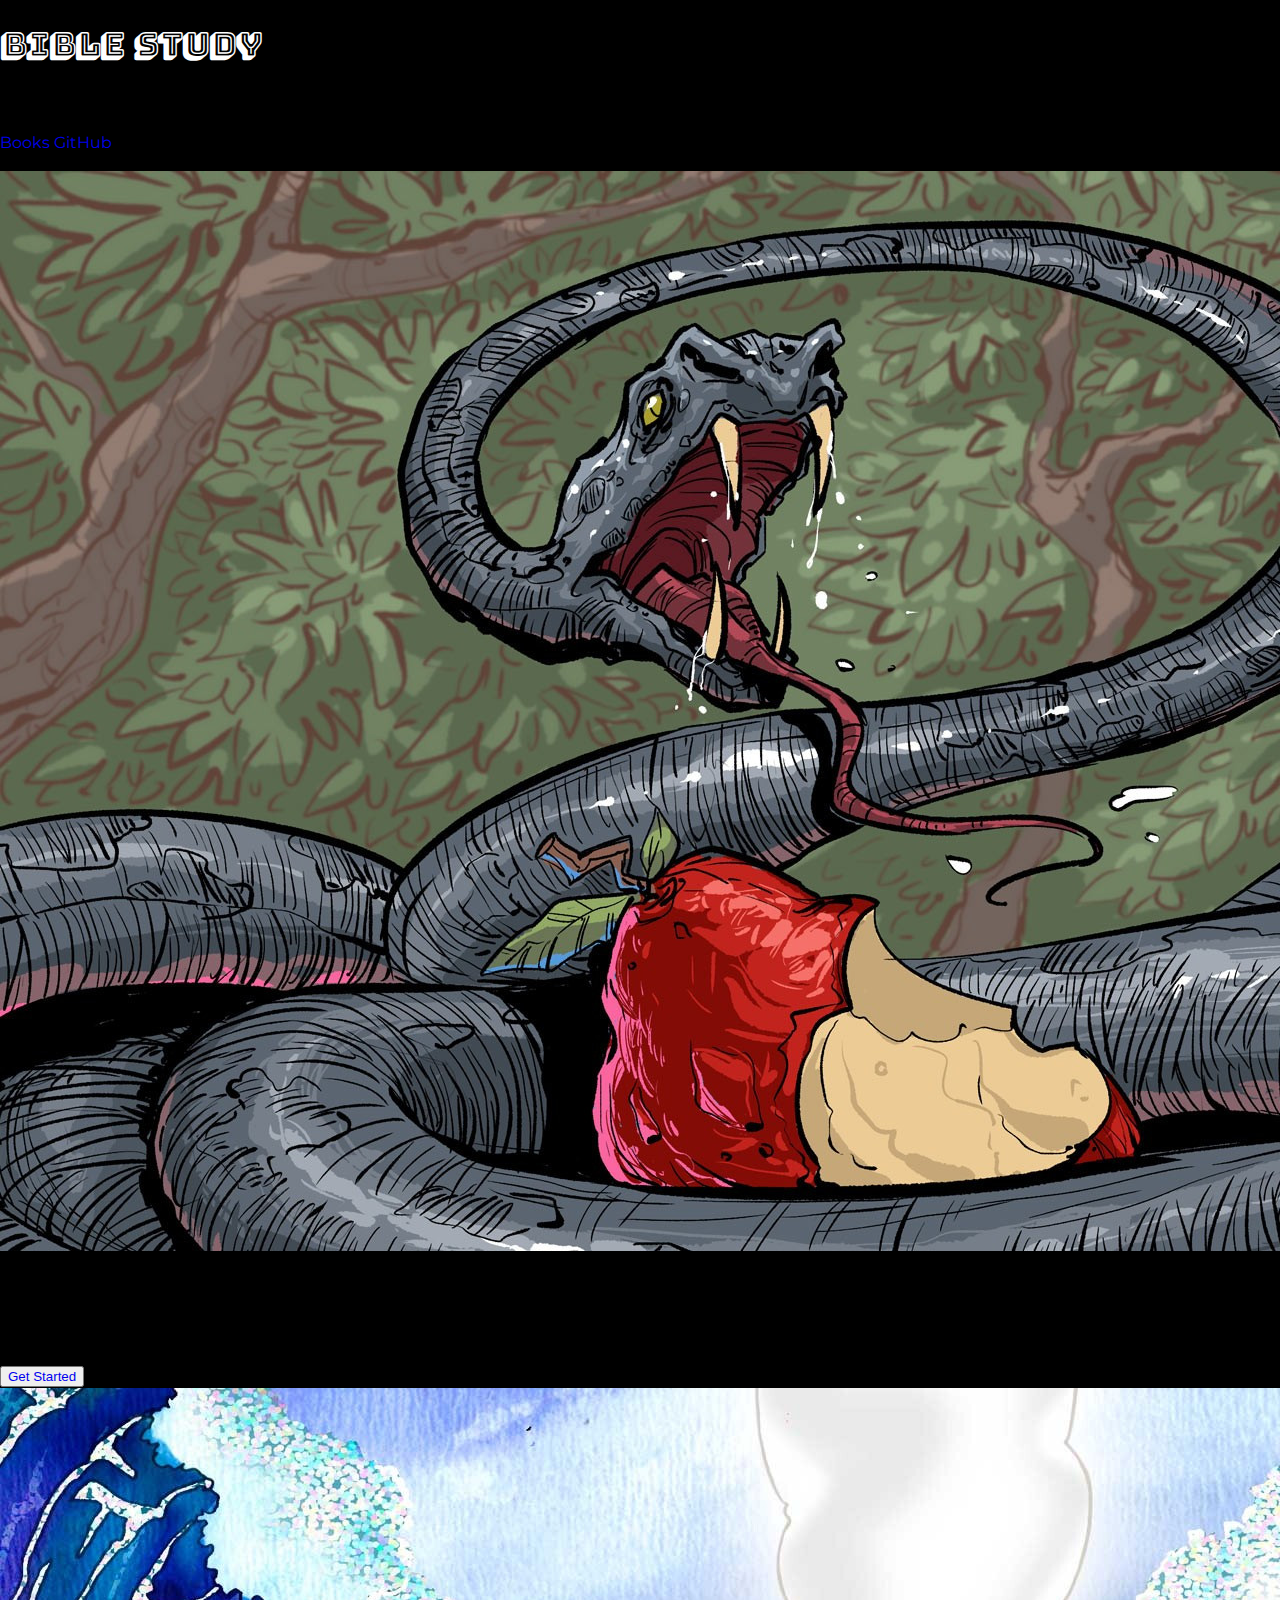
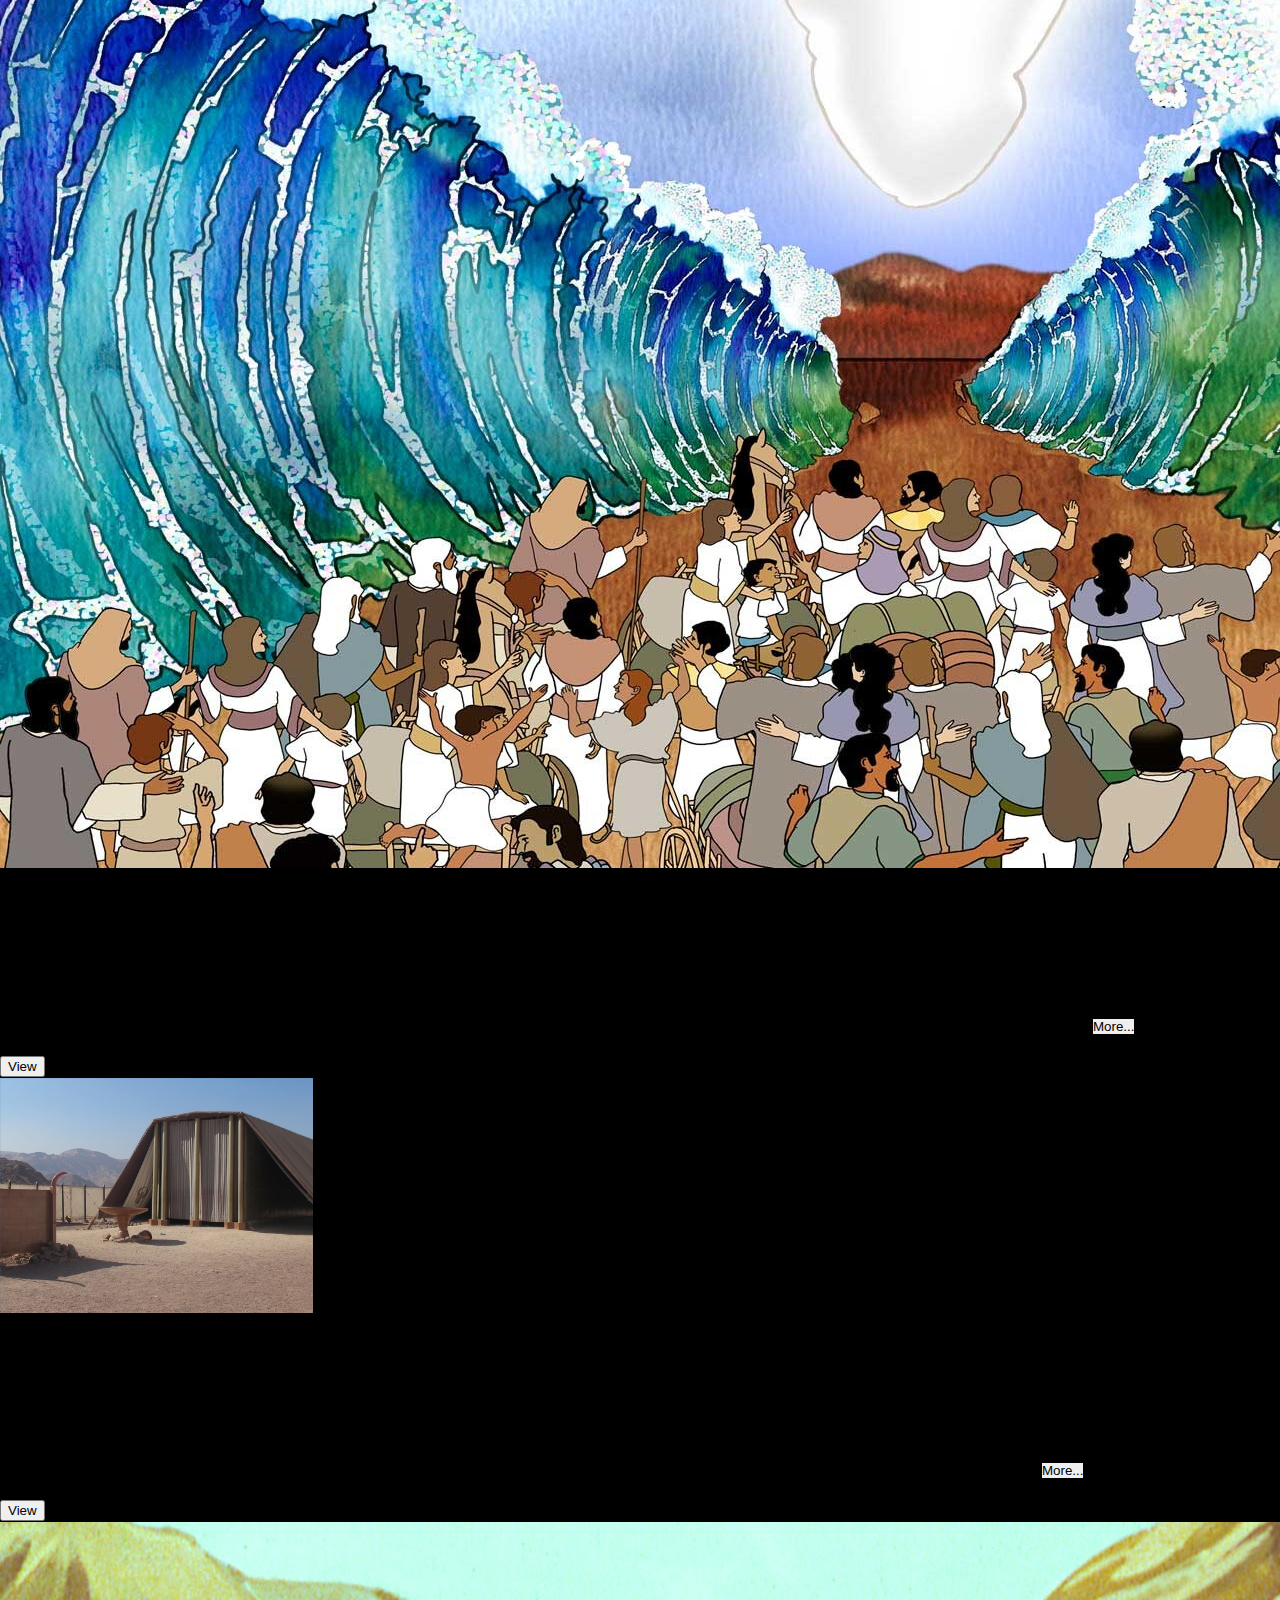
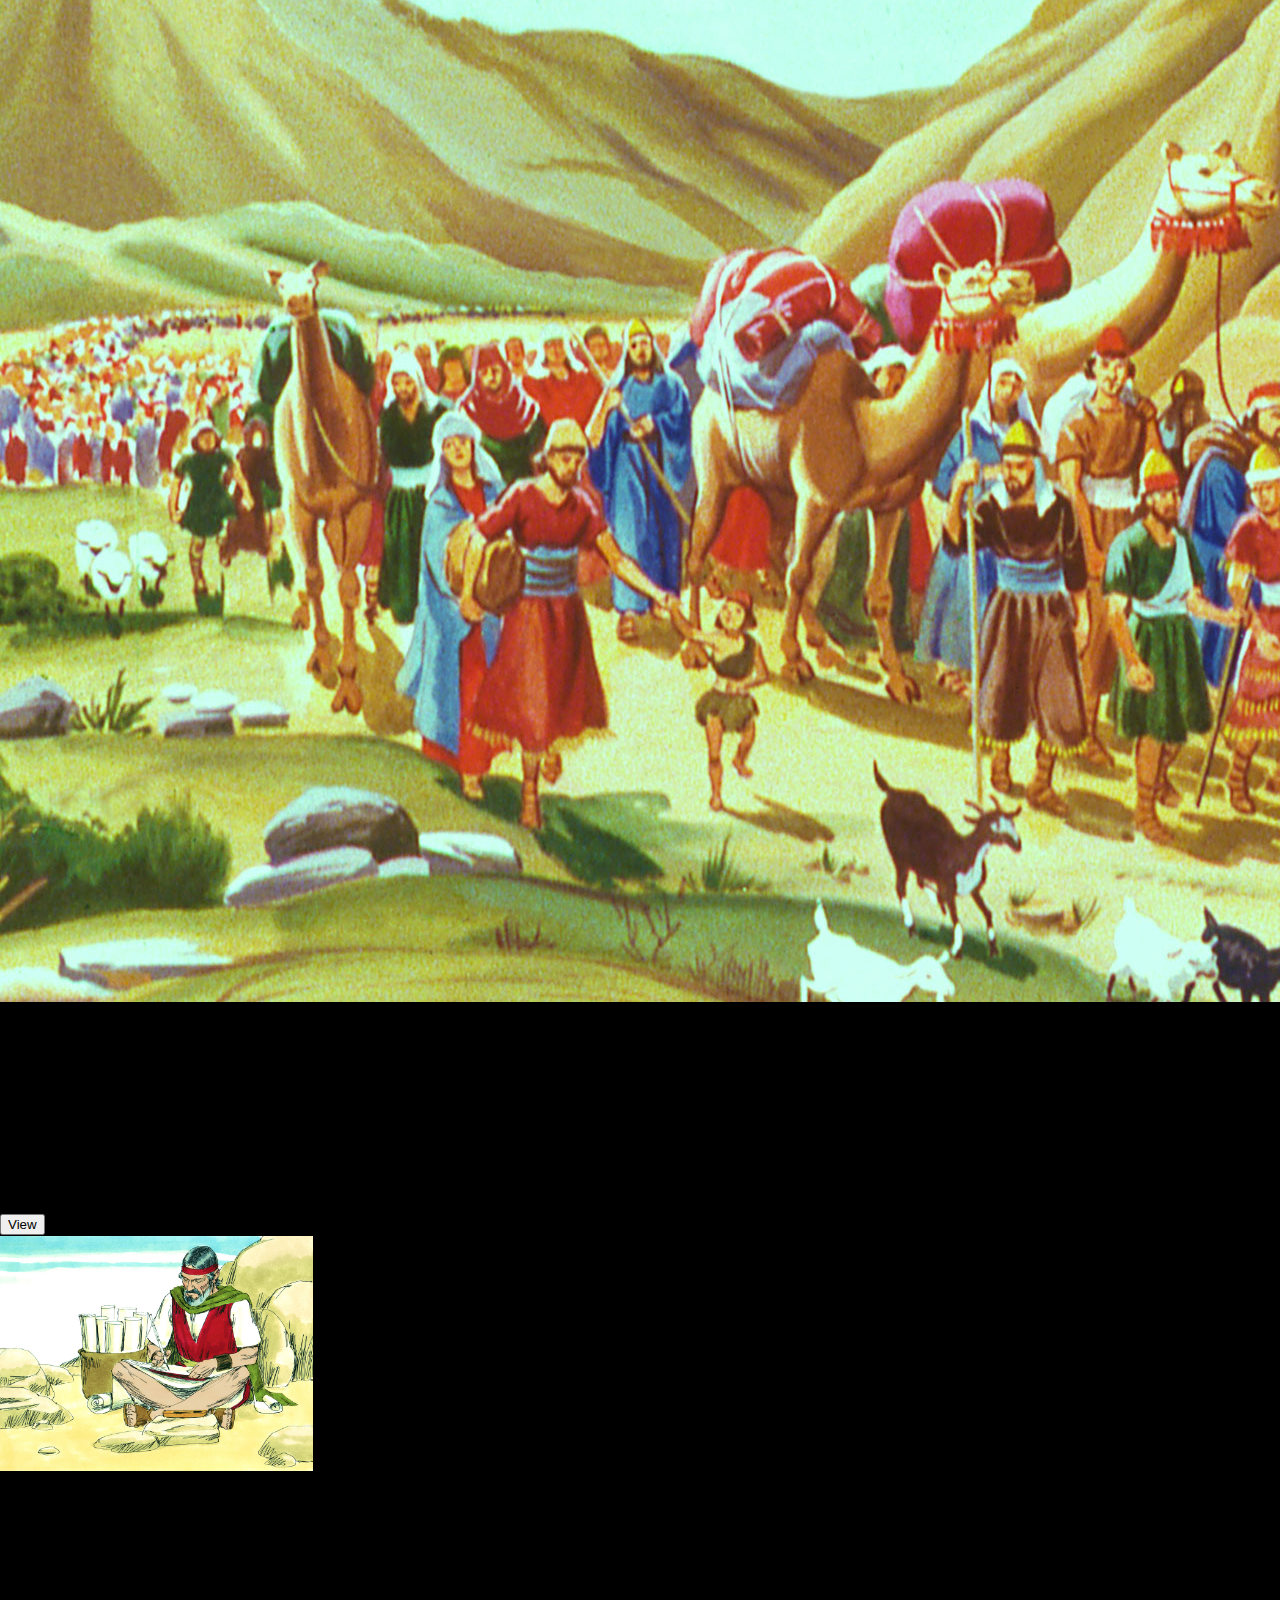
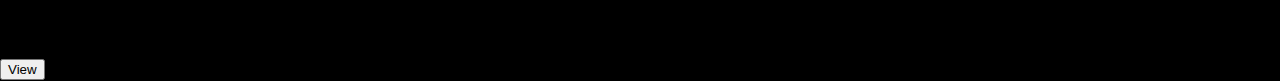
<file: index.html>
<!DOCTYPE html>
<html lang="en">

<head>
    <meta charset="UTF-8">
    <meta name="viewport" content="width=device-width, initial-scale=1.0">
    <!-- CSS only -->
    <link href="https://cdn.jsdelivr.net/npm/bootstrap@5.0.0-beta1/dist/css/bootstrap.min.css" rel="stylesheet"
        integrity="sha384-giJF6kkoqNQ00vy+HMDP7azOuL0xtbfIcaT9wjKHr8RbDVddVHyTfAAsrekwKmP1" crossorigin="anonymous">
    <link rel="stylesheet" href="./css/style.css">
    <title>BIBLE STUDY</title>
</head>

<body>
    <!-- Navigation -->
    <header>
        <nav>
            
        </nav>
    </header>

    <!-- Showcase Title -->
    <section class="py-5 text-center container">
        <div class="row py-lg-5">
            <div class="col-lg-6 col-md-8 mx-auto">
                <h1 id="title" class="fw-light ">BIBLE STUDY</h1>
                <p class="small text-muted">Is An Open Source Tool To Help Believers Study The Word Of God. We Have
                    Collected Information All On One Site To Help You Learn More Without All The Adds</p>
                <p>
                    <a href="about.html" class="btn btn-primary my-2">Books</a>
                    <a href="https://github.com/AlfaroDeveloper/Bible-Study" target="_blank" class="btn btn-secondary my-2">GitHub</a>
                </p>
            </div>
        </div>
    </section>

    <!-- Cards -->
    <div class="album py-5 bg-light">
        <div class="container">
            <div class="row row-cols-1 row-cols-sm-1 row-cols-md-1 row-cols-xl-3 g-3">
                <!-- Genesis -->
                <div class="col">
                    <div class="card shadow-sm">
                        <img src="./images/genesis.jpg" class="bd-placeholder-img card-img-top" alt="image">
                        <div class="card-body">
                            <h4>Bible Survey</h4>
                            <p class="card-text">
                               In This Study We Will Go Over The Entire Bible and Get A Big Screen Perspective. And List Key Themes, Culture and Characters. 
                            </p>
                            <div class="d-flex justify-content-between align-item-center">
                                <div class="btn-group">
                                    <button class="btn btn-sm btn-outline-secondary" type="button">
                                        <a href="./pentateuch.html">Get Started</a>
                                    </button>
                                </div>
                            </div>
                        </div>
                    </div>
                </div>

                <!-- Exodus -->
                <div class="col">
                    <div class="card shadow-sm">
                        <img src="./images/exodus.jpg" class="bd-placeholder-img card-img-top" alt="image">
                        <div class="card-body">
                            <h4>Exodus</h4>
                            <p class="card-text">
                                "Exodus" is a Latin word derived from Greek Exodos, the name given to the book by those
                                who translated it into Greek. The word means "exit," "departure" (see Lk 9:31; Heb
                                11:22). The name was retained by the Latin Vulgate, by the Jewish author Philo (a
                                contemporary of Christ) and by the Syriac version. In Hebrew the book is named after its
                                first two words, we'elleh shemoth ("These are the names of"). The same phrase occurs in
                                Ge 46:8, where it likewise introduces a list of the names of those Israelites "who went
                                to Egypt with Jacob" (1:1). Thus Exodus was not intended to exist separately, but was
                                thought of as a <span id="dots"></span><span id="more" class="moretext">continuation of
                                    a narrative that began in Genesis and was completed in
                                    Leviticus, Numbers and Deuteronomy. The first five books of the Bible are together
                                    known
                                    as the Pentateuch (see Introduction to Genesis: Author and Date of Writing).
                                </span>
                                <button onclick="Exodus()" id="myBtn">More...</button>
                            </p>

                            <div class="d-flex justify-content-between align-item-center">
                                <div class="btn-group">
                                    <button class="btn btn-sm btn-outline-secondary" type="button">View</button>
                                </div>
                            </div>
                        </div>
                    </div>
                </div>

                <!-- Leviticus -->
                <div class="col">
                    <div class="card shadow-sm">
                        <img src="./images/temple.jpg" class="bd-placeholder-img card-img-top" height="235" alt="image">
                        <div class="card-body">
                            <h4>Leviticus</h4>
                            <p class="card-text">
                                Leviticus receives its name from the Septuagint (the pre-Christian Greek translation of
                                the OT) and means "relating to the Levites." Its Hebrew title, wayyiqra', is the first
                                word in the Hebrew text of the book and means "And he [i.e., the Lord] called." Although
                                Leviticus does not deal only with the special duties of the Levites, it is so named
                                because it concerns mainly the service of worship at the tabernacle, which was conducted
                                by the priests who were the sons of Aaron, assisted by many from the rest of the tribe
                                of Levi. Exodus gave the directions for building the tabernacle, and now Leviticus
                                gives<span id="dots"></span><span id="lev" class="moretext">
                                    the laws and regulations for worship there, including instructions on ceremonial
                                    cleanness, moral laws, holy days, the sabbath year and the Year of Jubilee. These
                                    laws
                                    were given, at least for the most part, during the year that Israel camped at Mount
                                    Sinai, when God directed Moses in organizing Israel's worship, government and
                                    military
                                    forces. The book of Numbers continues the history with preparations for moving on
                                    from
                                    Sinai to Canaan.
                                </span>
                                <button onclick="Leviticus()" id="levMyBtn">More...</button>
                            </p>
                            <div class="d-flex justify-content-between align-item-center">
                                <div class="btn-group">
                                    <button class="btn btn-sm btn-outline-secondary" type="button">View</button>
                                </div>
                            </div>
                        </div>
                    </div>
                </div>

                <!-- Numbers -->
                <div class="col">
                    <div class="card shadow-sm">
                        <img src="./images/numbers.jpg" class="bd-placeholder-img card-img-top" alt="image">
                        <div class="card-body">
                            <h4>Numbers</h4>
                            <p class="card-text">
                                The English name of the book comes from the Septuagint (the pre-Christian Greek
                                translation of the OT) and is based on the census lists found in chs. 1; 26. The Hebrew
                                title of the book (bemidbar, "in the desert") is more descriptive of its contents.
                                Numbers presents an account of the 38-year period of Israel's wandering in the desert
                                following the establishment of the covenant of Sinai (compare 1:1 with Dt 1:1).
                            </p>
                            <br> <br>
                            <div class="d-flex justify-content-between align-item-center">
                                <div class="btn-group">
                                    <button class="btn btn-sm btn-outline-secondary" type="button">View</button>
                                </div>
                            </div>
                        </div>
                    </div>
                </div>

                <!-- Deuteronomy -->
                <div class="col">
                    <div class="card shadow-sm">
                        <img src="./images/laws.jpg" class="bd-placeholder-img card-img-top" height="235" alt="image">
                        <div class="card-body">
                            <h4>Deuteronomy</h4>
                            <p class="card-text">
                                The Hebrew name of the book is �elleh haddebarim ("These are the words") or, more
                                simply, debarim ("words"; see 1:1). The word "Deuteronomy" (meaning "repetition of the
                                law") arose from a mistranslation in the Septuagint (the pre-Christian Greek translation
                                of the OT) and the Latin Vulgate of a phrase in Dt 17:18, which in Hebrew means "copy of
                                this law." The error is not serious, however, since Deuteronomy is, in a certain sense,
                                a "repetition of the law" (see Structure and Outline).

                            </p>
                            <div class="d-flex justify-content-between align-item-center">
                                <div class="btn-group">
                                    <button class="btn btn-sm btn-outline-secondary" type="button">View</button>
                                </div>
                            </div>
                        </div>
                    </div>
                </div>

            </div>
        </div>
    </div>




    <script src="./js/app.js"></script>
</body>

</html>
</file>
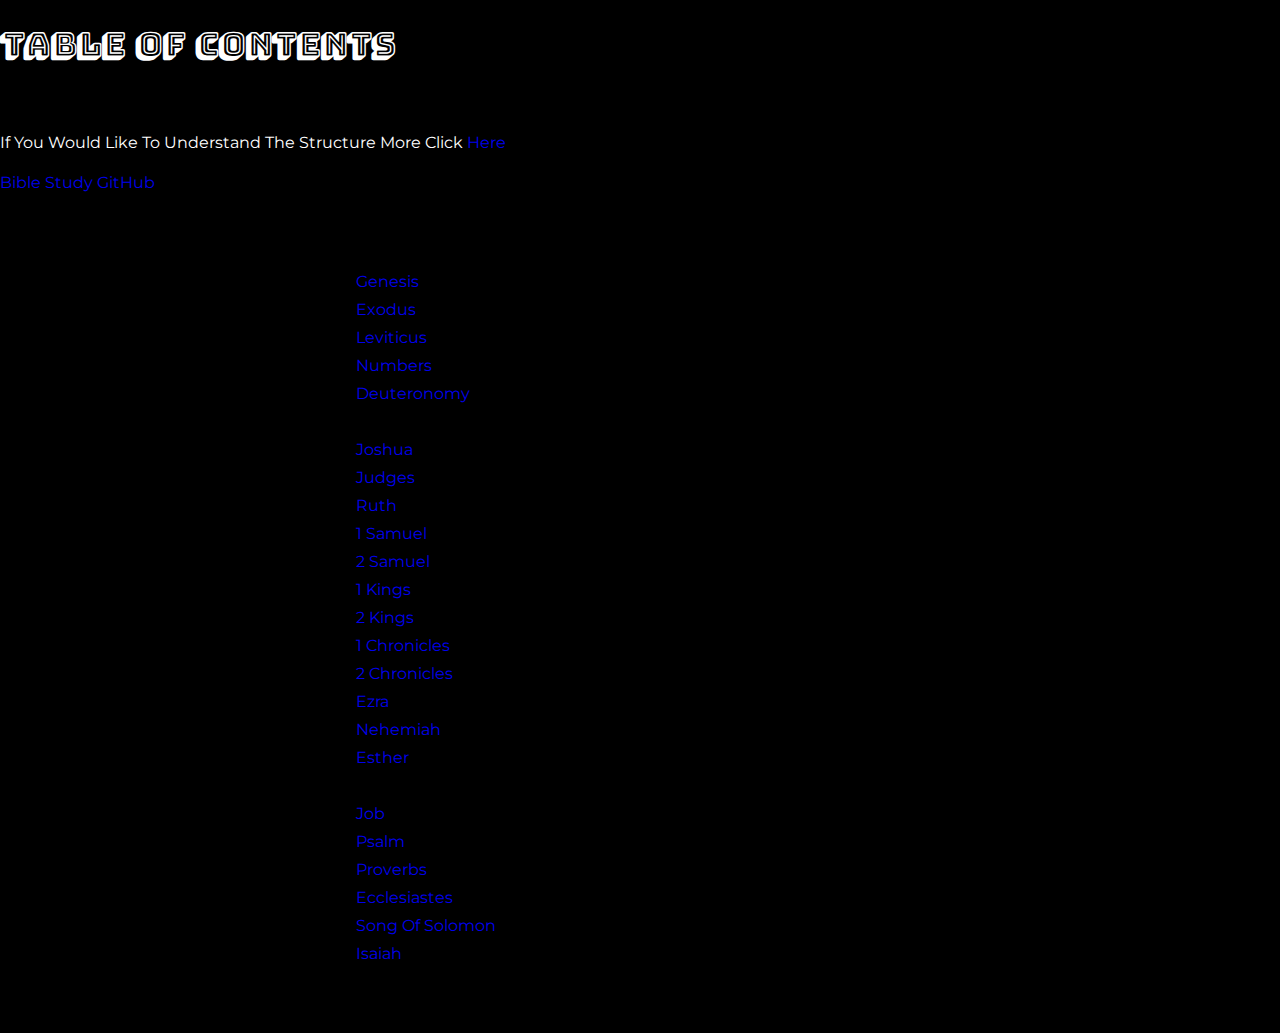
<file: about.html>
<!DOCTYPE html>
<html lang="en">

<head>
    <meta charset="UTF-8">
    <meta name="viewport" content="width=device-width, initial-scale=1.0">
    <!-- CSS only -->
    <link href="https://cdn.jsdelivr.net/npm/bootstrap@5.0.0-beta1/dist/css/bootstrap.min.css" rel="stylesheet"
        integrity="sha384-giJF6kkoqNQ00vy+HMDP7azOuL0xtbfIcaT9wjKHr8RbDVddVHyTfAAsrekwKmP1" crossorigin="anonymous">
    <link rel="stylesheet" href="./css/style.css">
    <title>BIBLE STUDY</title>
</head>

<body>
    <!-- Showcase Table Of Contents -->
    <section class="py-5 text-center container">
        <div class="row py-lg-5">
            <div class="col-lg-6 col-md-8 mx-auto">
                <h1 id="content-title" class="fw-light ">Table of Contents</h1>
                <p class="lead text-muted">
                   <span class="fw-bold">Foundational</span> Section Leads Into 
                   <span class="fw-bold">Historical</span> Section And 
                   <span class="fw-bold">Instructional</span> Section Amplifies The Historical Section.
                </p>
                <p class="small" style="color: #fff;">If You Would Like To Understand The Structure More Click <a href="https://www.biblicaltraining.org/puzzle-picture/bible-survey" target="_blank">Here</a></p>
                <p>
                    <a href="index.html" class="btn btn-primary my-2">Bible Study</a>
                    <a href="https://github.com/AlfaroDeveloper/Bible-Study" target="_blank" class="btn btn-secondary my-2">GitHub</a>
                </p>
            </div>
        </div>
    </section>

    <!-- Table -->
    <table class="table table-dark table-hover">
        <thead>
            <th>Old</th>
            <th>Link</th>
            <th>Author</th>
        </thead>
        <tbody>
            <!-- Foundational Section -->
            <tr>
                <td>
                    Foundational Section: Pentateuch
                </td>
                <td></td>
                <td></td>
            </tr>

            <!-- Genesis -->
            <tr>
                <td>Genesis</td>
                <td><a href="./pages/old/genesis.html">Genesis</a></td>
                <td>Moses</td>
            </tr>

            <!-- Exodus -->
            <tr>
                <td>Exodus</td>
                <td><a href="#">Exodus</a></td>
                <td>Moses</td>
            </tr>

            <!-- Leviticus-->
            <tr>
                <td>Leviticus</td>
                <td><a href="#">Leviticus</a></td>
                <td>Moses</td>
            </tr>

            <!-- Numbers -->
            <tr>
                <td>Numbers</td>
                <td><a href="#">Numbers</a></td>
                <td>Moses</td>
            </tr>

            <!-- Deuteronomy -->
            <tr>
                <td>Deuteronomy</td>
                <td><a href="#">Deuteronomy</a></td>
                <td>Moses</td>
            </tr>

            <!-- Historical Section -->
            <tr>
                <td>
                    Historical Section: Pentateuch Lived Out
                </td>
                <td></td>
                <td></td>
            </tr>
            
            <!-- Joshua -->
            <tr>
                <td>Joshua</td>
                <td><a href="#">Joshua</a></td>
                <td>Joshua / Eleazar son of Aaron</td>
            </tr>

            <!-- Judges -->
            <tr>
                <td>Judges</td>
                <td><a href="#">Judges</a></td>
                <td>unknown</td>
            </tr>

            <!-- Ruth -->
            <tr>
                <td>Ruth</td>
                <td><a href="#">Ruth</a></td>
                <td>unknown</td>
            </tr>

            <!-- 1 Samuel -->
            <tr>
                <td>1 Samuel</td>
                <td><a href="#">1 Samuel</a></td>
                <td>unknown</td>
            </tr>

            <!-- 2 Samuel -->
            <tr>
                <td>2 Samuel</td>
                <td><a href="#">2 Samuel</a></td>
                <td>unknown</td>
            </tr>

            <!-- 1 Kings -->
            <tr>
                <td>1 Kings</td>
                <td><a href="#">1 Kings</a></td>
                <td>unknown</td>
            </tr>

            <!-- 2 Kings -->
            <tr>
                <td>2 Kings</td>
                <td><a href="#">2 Kings</a></td>
                <td>unknown</td>
            </tr>

            <!-- 1 Chronicles -->
            <tr>
                <td>1 Chronicles</td>
                <td><a href="#">1 Chronicles</a></td>
                <td>unknown</td>
            </tr>

            <!-- 2 Chronicles -->
            <tr>
                <td>2 Chronicles</td>
                <td><a href="#">2 Chronicles</a></td>
                <td>unknown</td>
            </tr>

            <!-- Ezra -->
            <tr>
                <td>Ezra</td>
                <td><a href="#">Ezra</a></td>
                <td>Ezra</td>
            </tr>

            <!-- Nehemiah -->
            <tr>
                <td>Nehemiah</td>
                <td><a href="#">Nehemiah</a></td>
                <td>Ezra</td>
            </tr>

            <!-- Esther -->
            <tr>
                <td>Esther</td>
                <td><a href="#">Esther</a></td>
                <td>unknown</td>
            </tr>

            <!-- Instructional Section -->
            <tr>
                <td>
                    Instructional Section: Poetical & Prophetical 
                </td>
                <td></td>
                <td></td>
            </tr>

            <!-- Job -->
            <tr>
                <td>Job</td>
                <td><a href="#">Job</a></td>
                <td>unknown</td>
            </tr>

            <!-- Psalm -->
            <tr>
                <td>Psalm</td>
                <td><a href="#">Psalm</a></td>
                <td>Multiple Authors</td>
            </tr>

            <!-- Proverbs -->
            <tr>
                <td>Proverbs</td>
                <td><a href="#">Proverbs</a></td>
                <td>Multiple Authors</td>
            </tr>

            <!-- Ecclesiastes -->
            <tr>
                <td>Ecclesiastes</td>
                <td><a href="#">Ecclesiastes</a></td>
                <td>Solomon</td>
            </tr>

            <!-- Song Of Solomon -->
            <tr>
                <td>Song Of Solomon</td>
                <td><a href="#">Song Of Solomon</a></td>
                <td>Solomon</td>
            </tr>

            <!-- Isaiah -->
            <tr>
                <td>Isaiah</td>
                <td><a href="#">Isaiah</a></td>
                <td>Isaiah</td>
            </tr>

            <!-- Jeremiah -->
            <tr>
                <td></td>
                <td><a href="#"></a></td>
                <td></td>
            </tr>

            <!-- Lamentations -->
            <tr>
                <td></td>
                <td><a href="#"></a></td>
                <td></td>
            </tr>

            <!-- Ezekiel -->
            <tr>
                <td></td>
                <td><a href="#"></a></td>
                <td></td>
            </tr>

            <!-- Daniel -->
            <tr>
                <td></td>
                <td><a href="#"></a></td>
                <td></td>
            </tr>

            <!-- Hosea -->
            <tr>
                <td></td>
                <td><a href="#"></a></td>
                <td></td>
            </tr>

            <!-- Joel -->
            <tr>
                <td></td>
                <td><a href="#"></a></td>
                <td></td>
            </tr>

            <!-- Amos -->
            <tr>
                <td></td>
                <td><a href="#"></a></td>
                <td></td>
            </tr>

            <!-- Obadiah -->
            <tr>
                <td></td>
                <td><a href="#"></a></td>
                <td></td>
            </tr>

            <!-- Jonah -->
            <tr>
                <td></td>
                <td><a href="#"></a></td>
                <td></td>
            </tr>

            <!-- Micah -->
            <tr>
                <td></td>
                <td><a href="#"></a></td>
                <td></td>
            </tr>

            <!-- Nahum -->
            <tr>
                <td></td>
                <td><a href="#"></a></td>
                <td></td>
            </tr>

            <!-- Habakkuk -->
            <tr>
                <td></td>
                <td><a href="#"></a></td>
                <td></td>
            </tr>

            <!-- Zephaniah -->
            <tr>
                <td></td>
                <td><a href="#"></a></td>
                <td></td>
            </tr>

            <!-- Haggai -->
            <tr>
                <td></td>
                <td><a href="#"></a></td>
                <td></td>
            </tr>

            <!-- Zechariah -->
            <tr>
                <td></td>
                <td><a href="#"></a></td>
                <td></td>
            </tr>

            <!-- Malachi -->
            <tr>
                <td></td>
                <td><a href="#"></a></td>
                <td></td>
            </tr>

        </tbody>
    </table>
</body>

</html>
</file>
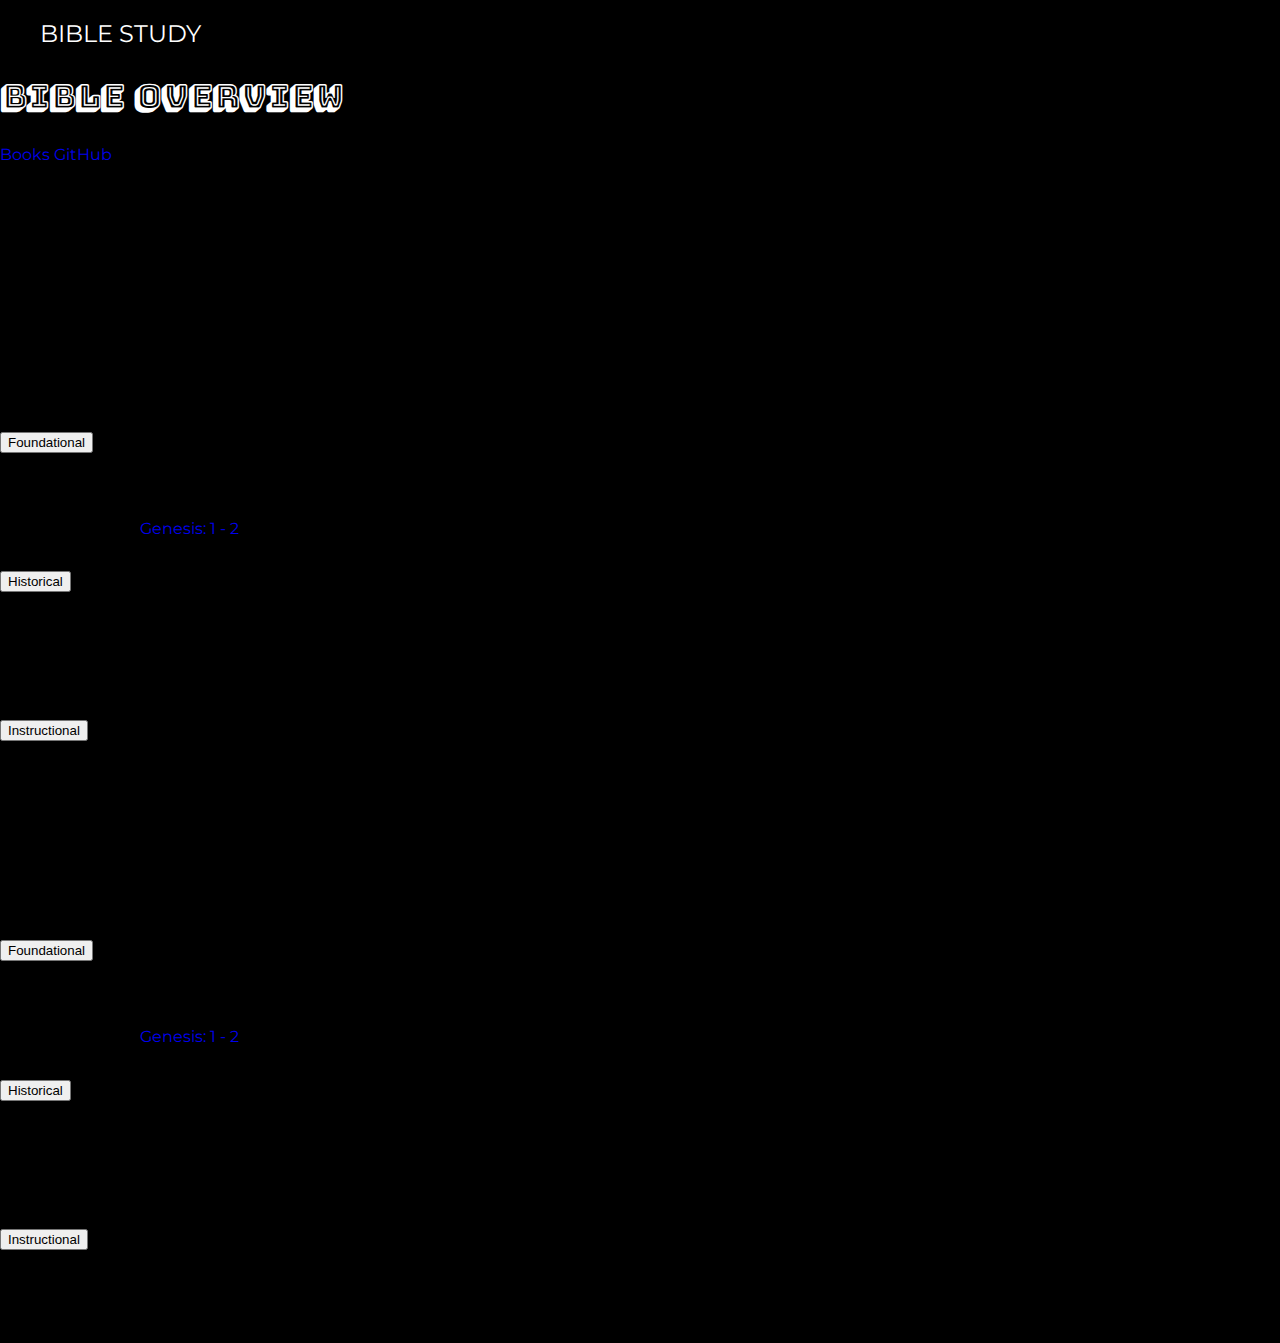
<file: pentateuch.html>
<!DOCTYPE html>
<html lang="en">

<head>
  <meta charset="UTF-8">
  <meta name="viewport" content="width=device-width, initial-scale=1.0">
  <!-- CSS only -->
  <link href="https://cdn.jsdelivr.net/npm/bootstrap@5.0.0-beta1/dist/css/bootstrap.min.css" rel="stylesheet"
    integrity="sha384-giJF6kkoqNQ00vy+HMDP7azOuL0xtbfIcaT9wjKHr8RbDVddVHyTfAAsrekwKmP1" crossorigin="anonymous">
  <link rel="stylesheet" href="./css/style.css">
  <title>BIBLE STUDY</title>
</head>

<body id="genesis">
  <!-- Navigation -->
  <header>
    <nav>
      <ul class="nav-link-list">
        <li id="logo"><a id="logo-link" class="nav-link" href="./index.html">BIBLE STUDY</a></li>
      </ul>
    </nav>
  </header>

  <!-- Showcase Title -->
  <section class="py-5 text-center container">
    <div class="row py-lg-5">
      <div class="col-lg-6 col-md-8 mx-auto">
        <h1 id="title" class="fw-light ">Bible Overview</h1>

        <p>
          <a href="./about.html" class="btn btn-primary my-2">Books</a>
          <a href="https://github.com/AlfaroDeveloper/Bible-Study" target="_blank"
            class="btn btn-secondary my-2">GitHub</a>
        </p>
      </div>
    </div>
  </section>

  <!-- Cards -->
  <div class="album py-5 bg-light">
    <div class="container">
      <div class="row row-cols-1 row-cols-sm-1 row-cols-md-1 row-cols-xl-1 g-3">
        <!-- Genesis Info -->
        <div class="col">
          <h1>Food For Thought</h1>
          <p class="small ">
            Thee First Five Books Of The Old Testament, Lay The Foundation On Which The Rest Of The Scripture Stands. Its Great Themes Its Epical Events and Its Touring Figures Set Down Vectors(Paths) On Which The Biblical Story Is Played Out. <strong>The Very Shape Of The Rest Of The Old Testament Would Collapse Were The Pentateuch To Be Removed. The Structure Of The New Testament Would Be Barely intelligible Without it.</strong> 
          </p>
        </div>
      </div>

      <div class="row row-cols-1 row-cols-sm-1 row-cols-md-2 row-cols-lg-2 row-cols-xl-2 g-3">
        <!-- Outline -->
        <div class="col">
          <h1 style="text-align:center;">Old Testament</h1>
          <div class="accordion" id="accordionExample">
            <div class="accordion-item">
            </div>
            <div class="accordion-item">
              <h2 class="accordion-header" id="headingOne">
                <button id='btnOne' class="accordion-button" type="button" data-bs-toggle="collapse"
                  data-bs-target="#collapseOne" aria-expanded="true" aria-controls="collapseOne">
                  Foundational
                </button>
              </h2>
              <div id="collapseOne" class="accordion-collapse collapse" aria-labelledby="headingOne"
                data-bs-parent="#accordionExample">
                <div class="accordion-body">
                  <strong>Chapter 1:1 - Chapter 2:3</strong>
                  <p class="lead fs-6">Videos To Watch: <a href="https://www.youtube.com/watch?v=rFHefc6WwfQ" target="_blank">Genesis: 1 - 2</a></p>
                </div>
              </div>
            </div>
            <div class="accordion-item">
              <h2 class="accordion-header" id="headingTwo">
                <button id='btnTwo' class="accordion-button" type="button" data-bs-toggle="collapse"
                  data-bs-target="#collapseTwo" aria-expanded="false" aria-controls="collapseTwo">
                  Historical 
                </button>
              </h2>
              <div id="collapseTwo" class="accordion-collapse collapse" aria-labelledby="headingTwo"
                data-bs-parent="#accordionExample">
                <div class="accordion-body">
                  <strong>This is the second item's accordion body.</strong> It is hidden by default, until the collapse
                  plugin adds the appropriate classes that we use to style each element. These classes control the
                  overall appearance, as well as the showing and hiding via CSS transitions. You can modify any of this
                  with custom CSS or overriding our default variables. It's also worth noting that just about any HTML
                  can go within the <code>.accordion-body</code>, though the transition does limit overflow.
                </div>
              </div>
            </div>
            <div class="accordion-item">
              <h2 class="accordion-header" id="headingThree">
                <button id='btnThree' class="accordion-button" type="button" data-bs-toggle="collapse"
                  data-bs-target="#collapseThree" aria-expanded="false" aria-controls="collapseThree">
                  Instructional 
                </button>
              </h2>
              <div id="collapseThree" class="accordion-collapse collapse" aria-labelledby="headingThree"
                data-bs-parent="#accordionExample">
                <div class="accordion-body">
                  <strong>This is the third item's accordion body.</strong> It is hidden by default, until the collapse
                  plugin adds the appropriate classes that we use to style each element. These classes control the
                  overall appearance, as well as the showing and hiding via CSS transitions. You can modify any of this
                  with custom CSS or overriding our default variables. It's also worth noting that just about any HTML
                  can go within the <code>.accordion-body</code>, though the transition does limit overflow.
                </div>
              </div>
            </div>
          </div>
        </div>

        <div class="col">
            <h1 style="text-align:center;">New Testament</h1>
            <div class="accordion" id="accordionExample">
              <div class="accordion-item">
              </div>
              <div class="accordion-item">
                <h2 class="accordion-header" id="headingOne">
                  <button id='btnOne' class="accordion-button" type="button" data-bs-toggle="collapse"
                    data-bs-target="#collapseOne" aria-expanded="true" aria-controls="collapseOne">
                    Foundational
                  </button>
                </h2>
                <div id="collapseOne" class="accordion-collapse collapse" aria-labelledby="headingOne"
                  data-bs-parent="#accordionExample">
                  <div class="accordion-body">
                    <strong>Chapter 1:1 - Chapter 2:3</strong>
                    <p class="lead fs-6">Videos To Watch: <a href="https://www.youtube.com/watch?v=rFHefc6WwfQ" target="_blank">Genesis: 1 - 2</a></p>
                  </div>
                </div>
              </div>
              <div class="accordion-item">
                <h2 class="accordion-header" id="headingTwo">
                  <button id='btnTwo' class="accordion-button" type="button" data-bs-toggle="collapse"
                    data-bs-target="#collapseTwo" aria-expanded="false" aria-controls="collapseTwo">
                    Historical 
                  </button>
                </h2>
                <div id="collapseTwo" class="accordion-collapse collapse" aria-labelledby="headingTwo"
                  data-bs-parent="#accordionExample">
                  <div class="accordion-body">
                    <strong>This is the second item's accordion body.</strong> It is hidden by default, until the collapse
                    plugin adds the appropriate classes that we use to style each element. These classes control the
                    overall appearance, as well as the showing and hiding via CSS transitions. You can modify any of this
                    with custom CSS or overriding our default variables. It's also worth noting that just about any HTML
                    can go within the <code>.accordion-body</code>, though the transition does limit overflow.
                  </div>
                </div>
              </div>
              <div class="accordion-item">
                <h2 class="accordion-header" id="headingThree">
                  <button id='btnThree' class="accordion-button" type="button" data-bs-toggle="collapse"
                    data-bs-target="#collapseThree" aria-expanded="false" aria-controls="collapseThree">
                    Instructional 
                  </button>
                </h2>
                <div id="collapseThree" class="accordion-collapse collapse" aria-labelledby="headingThree"
                  data-bs-parent="#accordionExample">
                  <div class="accordion-body">
                    <strong>This is the third item's accordion body.</strong> It is hidden by default, until the collapse
                    plugin adds the appropriate classes that we use to style each element. These classes control the
                    overall appearance, as well as the showing and hiding via CSS transitions. You can modify any of this
                    with custom CSS or overriding our default variables. It's also worth noting that just about any HTML
                    can go within the <code>.accordion-body</code>, though the transition does limit overflow.
                  </div>
                </div>
              </div>
            </div>
          </div>
    </div>
  </div>




  <script src="./js/app.js"></script>
</body>

</html>
</file>
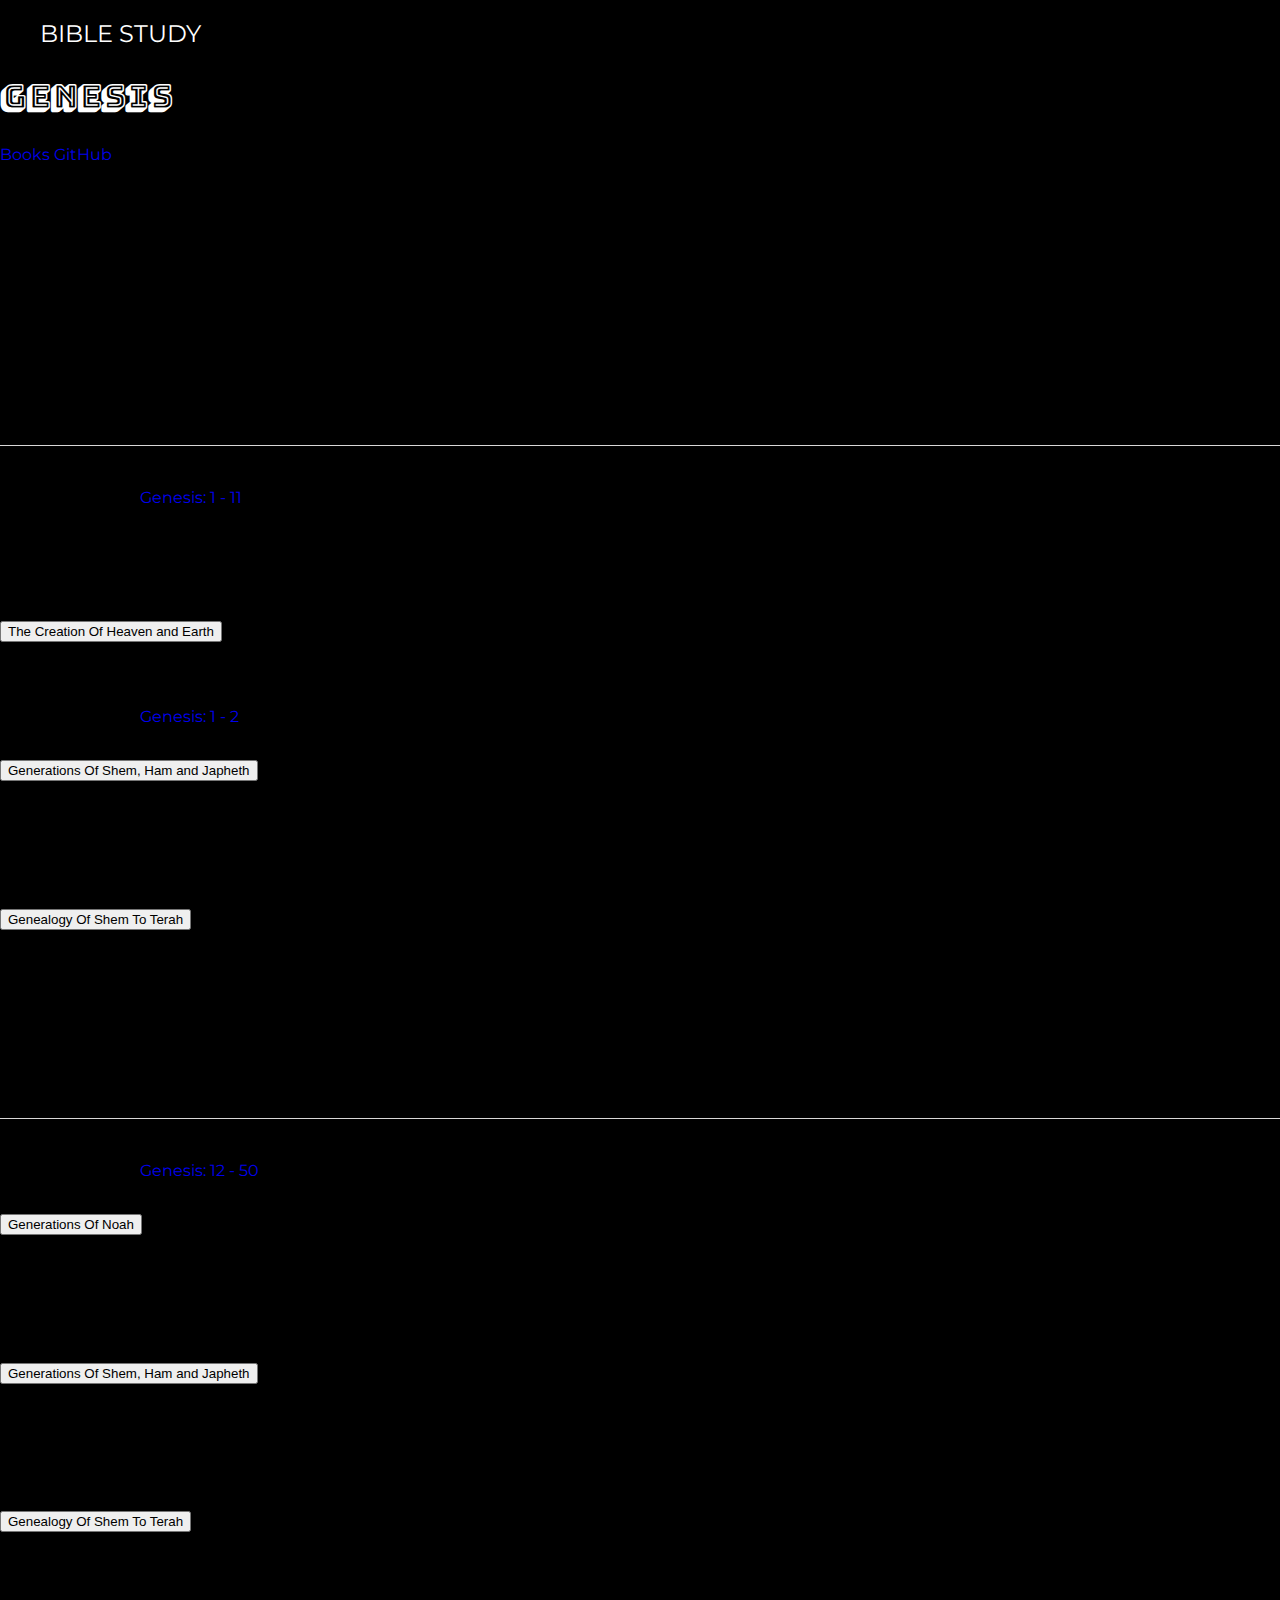
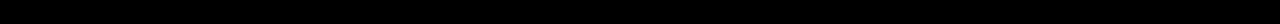
<file: pages/old/genesis.html>
<!DOCTYPE html>
<html lang="en">

<head>
  <meta charset="UTF-8">
  <meta name="viewport" content="width=device-width, initial-scale=1.0">
  <!-- CSS only -->
  <link href="https://cdn.jsdelivr.net/npm/bootstrap@5.0.0-beta1/dist/css/bootstrap.min.css" rel="stylesheet"
    integrity="sha384-giJF6kkoqNQ00vy+HMDP7azOuL0xtbfIcaT9wjKHr8RbDVddVHyTfAAsrekwKmP1" crossorigin="anonymous">
  <link rel="stylesheet" href="../../css/style.css">
  <title>BIBLE STUDY</title>
</head>

<body id="genesis">
  <!-- Navigation -->
  <header>
    <nav>
      <ul class="nav-link-list">
        <li id="logo"><a id="logo-link" class="nav-link" href="../../index.html">BIBLE STUDY</a></li>
      </ul>
    </nav>
  </header>

  <!-- Showcase Title -->
  <section class="py-5 text-center container">
    <div class="row py-lg-5">
      <div class="col-lg-6 col-md-8 mx-auto">
        <h1 id="title" class="fw-light ">GENESIS</h1>

        <p>
          <a href="../../about.html" class="btn btn-primary my-2">Books</a>
          <a href="https://github.com/AlfaroDeveloper/Bible-Study" target="_blank"
            class="btn btn-secondary my-2">GitHub</a>
        </p>
      </div>
    </div>
  </section>

  <!-- Cards -->
  <div class="album py-5 bg-light">
    <div class="container">
      <div class="row row-cols-1 row-cols-sm-1 row-cols-md-1 row-cols-xl-1 g-3">
        <!-- Genesis Info -->
        <div class="col">
          <h1>Title</h1>
          <p class="small ">
            The first phrase in the Hebrew text of 1:1 is bereshith ("in [the] beginning"), which is
            also the Hebrew title of the book (books in ancient times customarily were named after
            their first word or two). The English title, Genesis, is Greek in origin and comes from
            the word geneseos, which appears in the pre-Christian Greek translation (Septuagint) of
            2:4; 5:1. Depending on its context, the word can mean "birth," "genealogy," or "history
            of origin." In both its Hebrew and Greek forms, then, the traditional title of Genesis
            appropriately describes its contents, since it is primarily a book of beginnings.
          </p>
        </div>
      </div>

      <div class="row row-cols-1 row-cols-sm-1 row-cols-md-2 row-cols-lg-2 row-cols-xl-2 g-3">
        <!-- Outline -->
        <div class="col">
          <h1 style="text-align:center;">Outline: I - VI</h1>
          <div class="accordion" id="accordionExample">
            <div class="accordion-item">
              <div id="collapseOverview" class="accordion-collapse show" aria-labelledby="headingOne"
                data-bs-parent="#accordionExample" style="border-top: 1px solid rgb(216, 215, 215);">
                <div class="accordion-body">
                  <strong>Overview Of Chapters 1 - 11 Of Genesis</strong>
                  <p class="lead fs-6">Videos To Watch: <a href="https://www.youtube.com/watch?v=GQI72THyO5I" target="_blank">Genesis: 1 - 11</a></p>
                  <p class="lead fs-6">Key People: Adam</p>
                  <p class="lead fs-6">Key Themes: Creation</p>
                </div>
              </div>
            </div>
            <div class="accordion-item">
              <h2 class="accordion-header" id="headingOne">
                <button id='btnOne' class="accordion-button" type="button" data-bs-toggle="collapse"
                  data-bs-target="#collapseOne" aria-expanded="true" aria-controls="collapseOne">
                  The Creation Of Heaven and Earth
                </button>
              </h2>
              <div id="collapseOne" class="accordion-collapse collapse" aria-labelledby="headingOne"
                data-bs-parent="#accordionExample">
                <div class="accordion-body">
                  <strong>Chapter 1:1 - Chapter 2:3</strong>
                  <p class="lead fs-6">Videos To Watch: <a href="https://www.youtube.com/watch?v=rFHefc6WwfQ" target="_blank">Genesis: 1 - 2</a></p>
                </div>
              </div>
            </div>
            <div class="accordion-item">
              <h2 class="accordion-header" id="headingTwo">
                <button id='btnTwo' class="accordion-button" type="button" data-bs-toggle="collapse"
                  data-bs-target="#collapseTwo" aria-expanded="false" aria-controls="collapseTwo">
                  Generations Of Shem, Ham and Japheth
                </button>
              </h2>
              <div id="collapseTwo" class="accordion-collapse collapse" aria-labelledby="headingTwo"
                data-bs-parent="#accordionExample">
                <div class="accordion-body">
                  <strong>This is the second item's accordion body.</strong> It is hidden by default, until the collapse
                  plugin adds the appropriate classes that we use to style each element. These classes control the
                  overall appearance, as well as the showing and hiding via CSS transitions. You can modify any of this
                  with custom CSS or overriding our default variables. It's also worth noting that just about any HTML
                  can go within the <code>.accordion-body</code>, though the transition does limit overflow.
                </div>
              </div>
            </div>
            <div class="accordion-item">
              <h2 class="accordion-header" id="headingThree">
                <button id='btnThree' class="accordion-button" type="button" data-bs-toggle="collapse"
                  data-bs-target="#collapseThree" aria-expanded="false" aria-controls="collapseThree">
                  Genealogy Of Shem To Terah
                </button>
              </h2>
              <div id="collapseThree" class="accordion-collapse collapse" aria-labelledby="headingThree"
                data-bs-parent="#accordionExample">
                <div class="accordion-body">
                  <strong>This is the third item's accordion body.</strong> It is hidden by default, until the collapse
                  plugin adds the appropriate classes that we use to style each element. These classes control the
                  overall appearance, as well as the showing and hiding via CSS transitions. You can modify any of this
                  with custom CSS or overriding our default variables. It's also worth noting that just about any HTML
                  can go within the <code>.accordion-body</code>, though the transition does limit overflow.
                </div>
              </div>
            </div>
          </div>
        </div>

        <div class="col">
          <h1 style="text-align:center;">Outline: VII - XI</h1>
          <div class="accordion" id="accordionExample">
            <div class="accordion-item">
              <div id="collapseOverview" class="accordion-collapse show" aria-labelledby="headingOne"
                data-bs-parent="#accordionExample" style="border-top: 1px solid rgb(216, 215, 215);">
                <div class="accordion-body">
                  <strong>Overview Of Chapters 12 - 50 Of Genesis</strong>
                  <p class="lead fs-6">Videos To Watch: <a href="https://www.youtube.com/watch?v=F4isSyennFo" target="_blank">Genesis: 12 - 50</a></p>
                </div>
              </div>
            <div class="accordion-item">
              <h2 class="accordion-header" id="headingOne">
                <button id='btnOne' class="accordion-button" type="button" data-bs-toggle="collapse"
                  data-bs-target="#collapseOne" aria-expanded="true" aria-controls="collapseOne">
                  Generations Of Noah
                </button>
              </h2>
              <div id="collapseOne" class="accordion-collapse collapse" aria-labelledby="headingOne"
                data-bs-parent="#accordionExample">
                <div class="accordion-body">
                  <strong>This is the first item's accordion body.</strong> It is hidden by default, until the collapse
                  plugin adds the appropriate classes that we use to style each element. These classes control the
                  overall appearance, as well as the showing and hiding via CSS transitions. You can modify any of this
                  with custom CSS or overriding our default variables. It's also worth noting that just about any HTML
                  can go within the <code>.accordion-body</code>, though the transition does limit overflow.
                </div>
              </div>
            </div>
            <div class="accordion-item">
              <h2 class="accordion-header" id="headingTwo">
                <button id='btnTwo' class="accordion-button" type="button" data-bs-toggle="collapse"
                  data-bs-target="#collapseTwo" aria-expanded="false" aria-controls="collapseTwo">
                  Generations Of Shem, Ham and Japheth
                </button>
              </h2>
              <div id="collapseTwo" class="accordion-collapse collapse" aria-labelledby="headingTwo"
                data-bs-parent="#accordionExample">
                <div class="accordion-body">
                  <strong>This is the second item's accordion body.</strong> It is hidden by default, until the collapse
                  plugin adds the appropriate classes that we use to style each element. These classes control the
                  overall appearance, as well as the showing and hiding via CSS transitions. You can modify any of this
                  with custom CSS or overriding our default variables. It's also worth noting that just about any HTML
                  can go within the <code>.accordion-body</code>, though the transition does limit overflow.
                </div>
              </div>
            </div>
            <div class="accordion-item">
              <h2 class="accordion-header" id="headingThree">
                <button id='btnThree' class="accordion-button" type="button" data-bs-toggle="collapse"
                  data-bs-target="#collapseThree" aria-expanded="false" aria-controls="collapseThree">
                  Genealogy Of Shem To Terah
                </button>
              </h2>
              <div id="collapseThree" class="accordion-collapse collapse" aria-labelledby="headingThree"
                data-bs-parent="#accordionExample">
                <div class="accordion-body">
                  <strong>This is the third item's accordion body.</strong> It is hidden by default, until the collapse
                  plugin adds the appropriate classes that we use to style each element. These classes control the
                  overall appearance, as well as the showing and hiding via CSS transitions. You can modify any of this
                  with custom CSS or overriding our default variables. It's also worth noting that just about any HTML
                  can go within the <code>.accordion-body</code>, though the transition does limit overflow.
                </div>
              </div>
            </div>
          </div>
        </div>
      </div>
    </div>
  </div>




  <script src="../../js/app.js"></script>
</body>

</html>
</file>
<file: css/style.css>
/* Google Fonts */
@import url('https://fonts.googleapis.com/css2?family=Bungee+Shade&family=Montserrat&display=swap');

/* Root */
:root{

    /* Fonts */
    --text-font: 'Montserrat', sans-serif;
    --heading-font: 'Bungee Shade', cursive;

    /* Background Colors */

    /* Text Colors */
}
/* Global */
*{
    box-sizing: border-box;
}
body{
    line-height: 1.5;
    margin: 0;
    padding: 0;
    font-family: var(--text-font);
    font-size: 16px;
    background-color: #000;
}

h1,h2,
h3,h4,
h5,h6{
    font-family: var(--heading-font);
}
a{
    text-decoration: none;
}
li{
    list-style: none;
}

/* Header */
nav{
    background-color: rgb(0, 0, 0);
}
.nav-link-list{
    display: flex;
    justify-content: space-between;
    max-width: 1800px;
}
#logo-link{
    font-family: var(--text-font);
    font-size: 1.5rem;
}
.nav-link-list-item{
    align-self: center;
    display: inline-block;
}
.nav-link{
    color: #fff;
}
.nav-link:hover{
    color: rgb(75, 92, 87);
}
#title{
    color: #fff;
}
#content-title{
    color: #fff;
}
/* Cards */
.moretext {
    display: none;
}

#myBtn {
    padding: 0;
    border: none;
}
#levMyBtn{
    padding: 0;
    border: none;
}
#MoreMyBtn{
    padding: 0;
    border: none;
}

/* Genesis */
#genesis{
   background-color: #000;
}
#headingOne{
    font-family: var(--text-font);
}
#headingTwo{
    font-family: var(--text-font);
}
#headingThree{
    font-family: var(--text-font);
}
</file>
